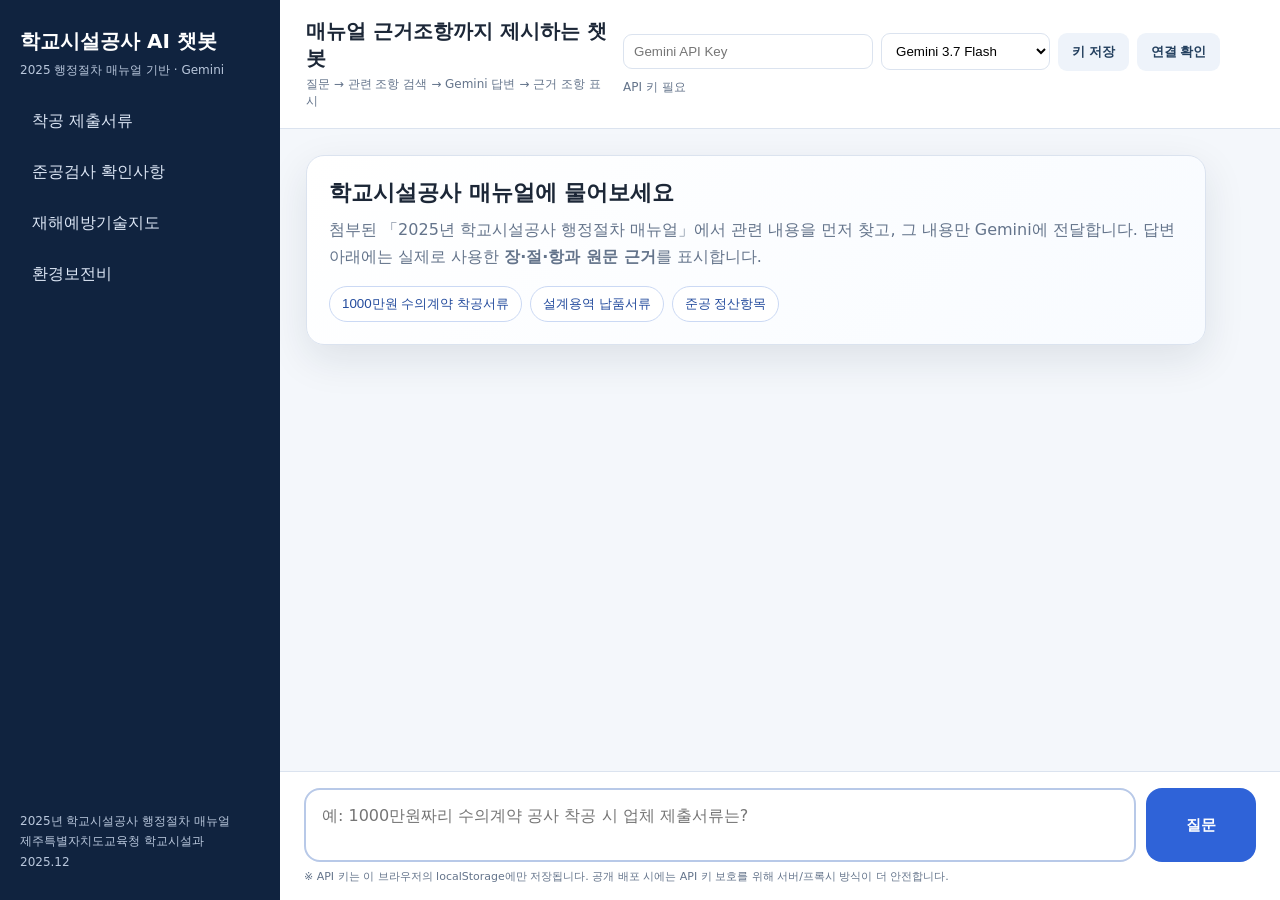
<file: school-facility-chatbot.html>
<!DOCTYPE html>
<html lang="ko">
<head>
  <meta charset="UTF-8">
  <meta name="viewport" content="width=device-width, initial-scale=1.0">
  <title>학교시설공사 매뉴얼 AI 챗봇</title>
  <style>
    html,body{height:100%;margin:0;font-family:system-ui,-apple-system,"Segoe UI",sans-serif;background:#f4f7fb;color:#10233f}
    .loading{height:100%;display:grid;place-items:center;text-align:center;padding:24px;box-sizing:border-box}
    .card{background:#fff;border:1px solid #dbe3ef;border-radius:18px;padding:28px 34px;box-shadow:0 14px 40px rgba(16,35,63,.10)}
    .spin{width:34px;height:34px;border:4px solid #dbe3ef;border-top-color:#2f63d8;border-radius:50%;margin:0 auto 16px;animation:s 1s linear infinite}
    @keyframes s{to{transform:rotate(360deg)}}
  </style>
</head>
<body>
  <div class="loading"><div class="card"><div class="spin"></div><strong>학교시설공사 AI 챗봇을 불러오는 중입니다.</strong></div></div>
  <script>
    (async () => {
      try {
        const urls = Array.from({length:6}, (_,i) => `chatbot_parts/part${i}.txt`);
        const parts = await Promise.all(urls.map(async url => {
          const r = await fetch(url, {cache:'no-store'});
          if (!r.ok) throw new Error(`${url} 로드 실패 (${r.status})`);
          return (await r.text()).trim();
        }));
        const b64 = parts.join('');
        const binary = atob(b64);
        const bytes = new Uint8Array(binary.length);
        for (let i=0; i<binary.length; i++) bytes[i] = binary.charCodeAt(i);
        if (!('DecompressionStream' in window)) throw new Error('이 브라우저는 압축 해제를 지원하지 않습니다. 최신 Chrome 또는 Edge에서 열어주세요.');
        const stream = new Blob([bytes]).stream().pipeThrough(new DecompressionStream('gzip'));
        const html = await new Response(stream).text();
        document.open();
        document.write(html);
        document.close();
      } catch (e) {
        document.body.innerHTML = `<div class="loading"><div class="card"><strong>페이지를 불러오지 못했습니다.</strong><p>${String(e.message || e)}</p></div></div>`;
      }
    })();
  </script>
</body>
</html>
</file>
